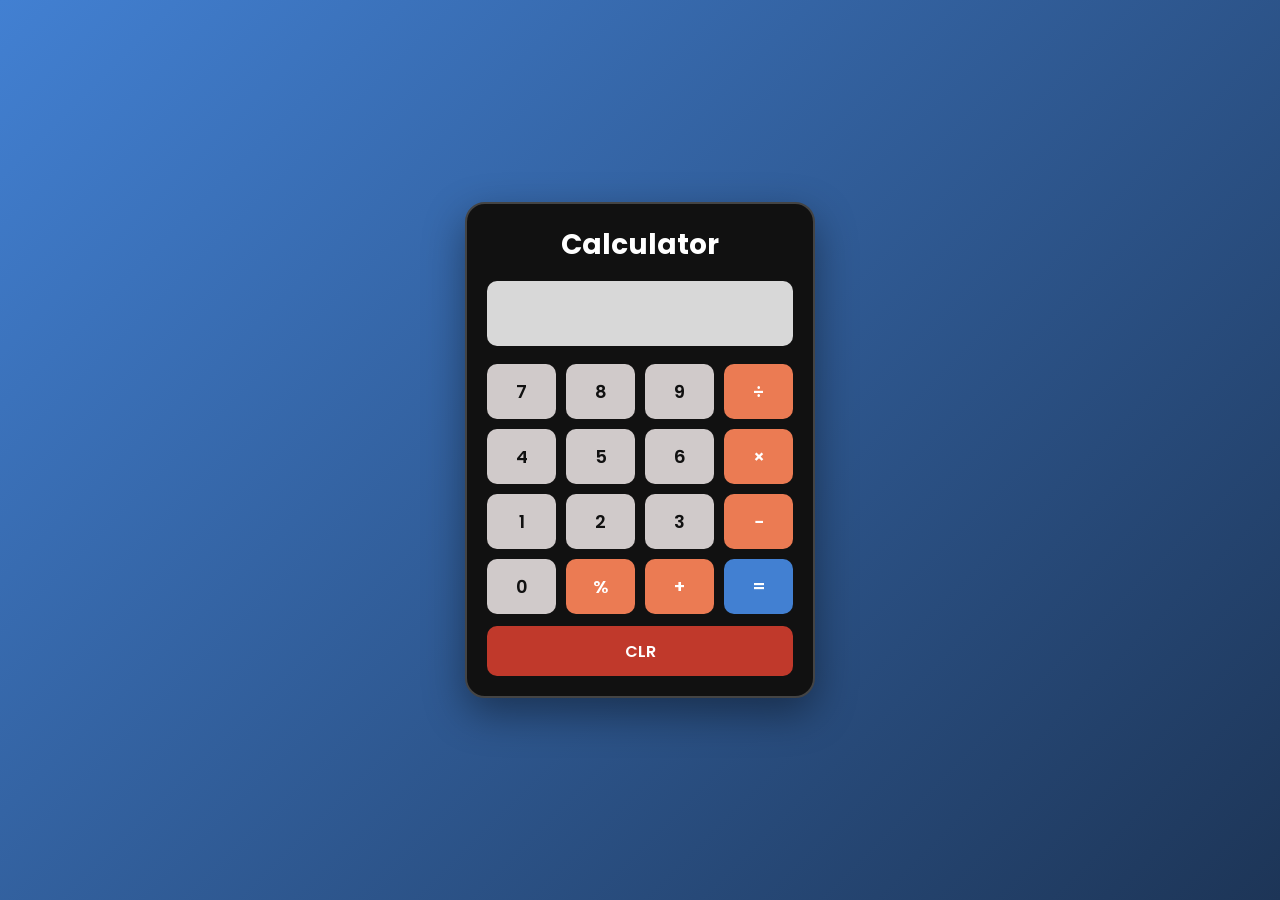
<file: Calculator/index.html>
<!DOCTYPE html>
<html lang="en">

<head>
    <meta charset="UTF-8">
    <meta name="viewport" content="width=device-width, initial-scale=1.0">
    <title>Calculator</title>

    <link href="https://fonts.googleapis.com/css2?family=Poppins:wght@400;500;600;700&display=swap"
        rel="stylesheet">

    <link rel="stylesheet" href="style.css">
</head>

<body>

    <div class="main">

        <div class="head">
            <h1>Calculator</h1>
        </div>

        <div class="btn">

            <input type="text" id="x" readonly>

            <div class="buttons">
                <button onclick="aa(7)">7</button>
                <button onclick="aa(8)">8</button>
                <button onclick="aa(9)">9</button>
                <button onclick="aa('/')" class="op">÷</button>

                <button onclick="aa(4)">4</button>
                <button onclick="aa(5)">5</button>
                <button onclick="aa(6)">6</button>
                <button onclick="aa('*')" class="op">×</button>

                <button onclick="aa(1)">1</button>
                <button onclick="aa(2)">2</button>
                <button onclick="aa(3)">3</button>
                <button onclick="aa('-')" class="op">−</button>

                <button onclick="aa(0)">0</button>
                <button onclick="aa('%')" class="op">%</button>
                <button onclick="aa('+')" class="op">+</button>
                <button onclick="bb()" class="equal">=</button>
            </div>

            <button onclick="clearDisplay()" class="clear">CLR</button>

        </div>

    </div>

    <script src="script.js"></script>

</body>

</html>
</file>
<file: Calculator/style.css>
* {
    margin: 0;
    padding: 0;
    box-sizing: border-box;
    font-family: 'Poppins', sans-serif;
}

body {
    min-height: 100vh;
    display: flex;
    justify-content: center;
    align-items: center;
    background: linear-gradient(135deg, #4280d2, #1d3557);
}

.main {
    width: 350px;
    padding: 20px;
    background: #111;
    border: 2px solid #444;
    border-radius: 20px;
    box-shadow: 0 15px 40px rgba(0, 0, 0, 0.4);
}

.head h1 {
    color: white;
    text-align: center;
    font-size: 28px;
    margin-bottom: 15px;
}

.btn {
    width: 100%;
}

.btn input {
    width: 100%;
    height: 65px;
    padding: 10px 15px;
    margin-bottom: 18px;

    border: none;
    border-radius: 10px;

    background: #d8d8d8;
    color: #111;

    font-size: 30px;
    font-weight: 600;
    text-align: right;
}

.buttons {
    display: grid;
    grid-template-columns: repeat(4, 1fr);
    gap: 10px;
}

.buttons button {
    height: 55px;

    border: none;
    border-radius: 10px;

    background: #d0caca;
    color: #111;

    font-size: 18px;
    font-weight: 600;

    cursor: pointer;
    transition: 0.2s;
}

.buttons button:hover {
    transform: translateY(-2px);
    background: #eeeeee;
}

.buttons button:active {
    transform: scale(0.95);
}

.buttons .op {
    background: #eb7b53;
    color: white;
}

.buttons .op:hover {
    background: #f28d68;
}

.buttons .equal {
    background: #4280d2;
    color: white;
}

.buttons .equal:hover {
    background: #5792df;
}

.clear {
    width: 100%;
    height: 50px;

    margin-top: 12px;

    border: none;
    border-radius: 10px;

    background: #c0392b;
    color: white;

    font-size: 16px;
    font-weight: 600;

    cursor: pointer;
    transition: 0.2s;
}

.clear:hover {
    background: #e04b3d;
}

.clear:active {
    transform: scale(0.97);
}
</file>
